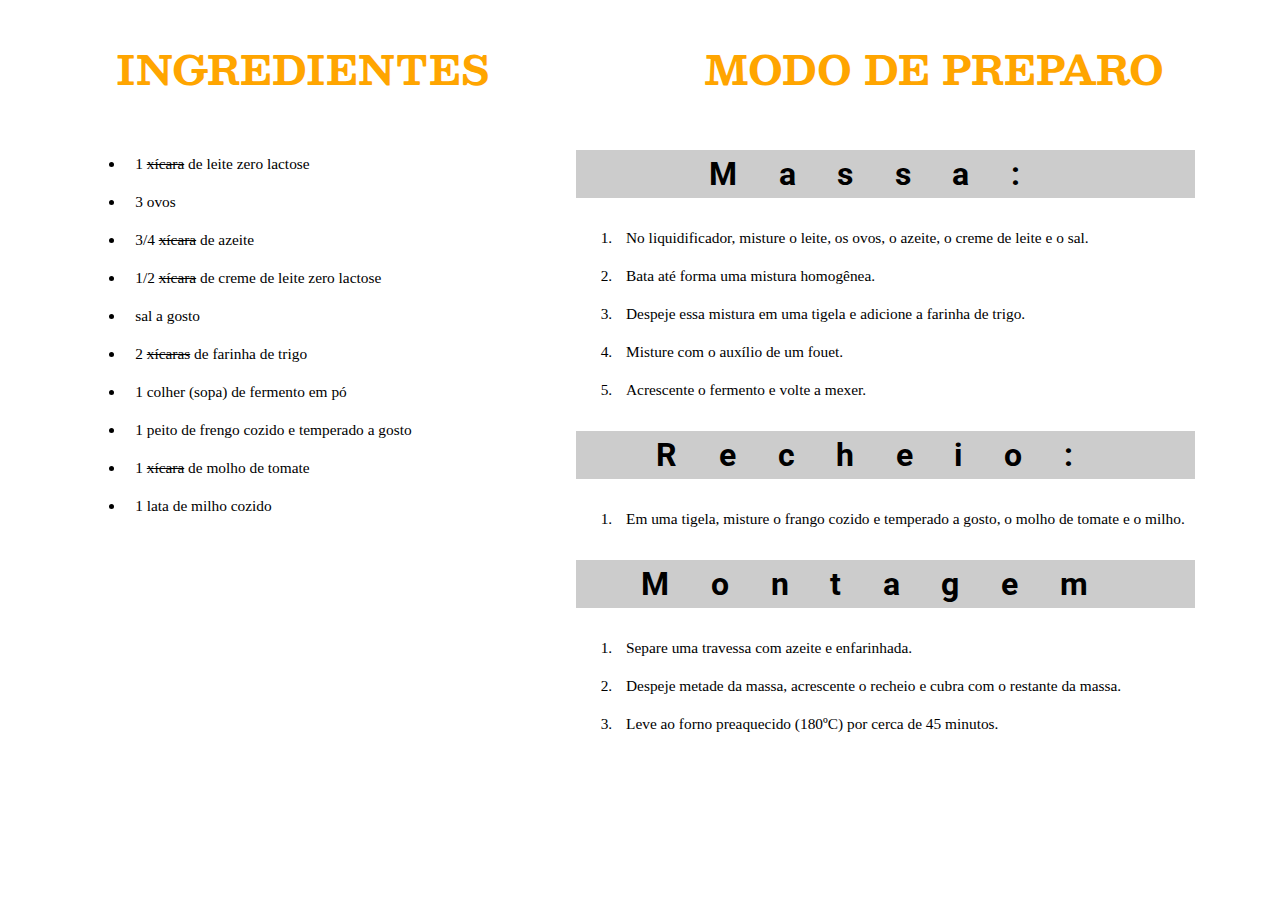
<file: atividade01/index.html>
<!DOCTYPE html>
<html lang="pt-br">
    <head>
        <meta charset="UTF-8">
        <meta http-equiv="X-UA-Compatible" content="IE=edge">
        <meta name="viewport" content="width=device-width, initial-scale=1.0">
        <link rel="stylesheet" href="style.css"> 
        <title>Atividade</title>
    </head>
    <body>
        <header>
            <h1>Ingredientes</h1>
            <h1>Modo de Preparo</h1>
        </header>
        <section>
            <div id="ingredientes">
                <ul>
                    <li>1 <span class="xicara">xícara</span> de leite zero lactose</li>
                    <li>3 ovos</li>
                    <li>3/4 <span class="xicara">xícara</span> de azeite</li>
                    <li>1/2 <span class="xicara">xícara</span> de creme de leite zero lactose</li>
                    <li>sal a gosto</li>
                    <li>2 <span class="xicara">xícaras</span> de farinha de trigo</li>
                    <li>1 colher (sopa) de fermento em pó</li>
                    <li>1 peito de frengo cozido e temperado a gosto</li>
                    <li>1 <span class="xicara">xícara</span> de molho de tomate</li>
                    <li>1 lata de milho cozido</li>
                </ul>
            </div>
            <div id="preparo">
                <h1 class="sub_Titulos">Massa:</h1>
                <ol>
                    <li>
                        No liquidificador, misture o leite, os ovos, o azeite, o creme de leite e o sal.
                    </li>
                    <li>
                        Bata até forma uma mistura homogênea.
                    </li>
                    <li>
                        Despeje essa mistura em uma tigela e adicione a farinha de trigo.
                    </li>
                    <li>
                        Misture com o auxílio de um fouet.
                    </li>
                    <li>
                        Acrescente o fermento e volte a mexer.
                    </li>
                </ol>
                <div id="recheio">
                    <h1 class="sub_Titulos">Recheio:</h1>
                    <ol>
                        <li>Em uma tigela, misture o frango cozido e temperado a gosto, o molho de tomate e o milho.</li>
                    </ol>
                </div>
                <div id="montagem" >
                    <h1 class="sub_Titulos">Montagem</h1>
                    <ol>
                        <li>
                            Separe uma travessa com azeite e enfarinhada.
                        </li>
                        <li>
                            Despeje metade da massa, acrescente o recheio e cubra com o restante da massa.
                        </li>
                        <li>
                            Leve ao forno preaquecido (180ºC) por cerca de 45 minutos.
                        </li>
                    </ol>
                </div>
            </div>
        </section>
    </body>
</html>
</file>
<file: atividade01/style.css>
@import url('https://fonts.googleapis.com/css2?family=Roboto:wght@500&display=swap');
@import url('https://fonts.googleapis.com/css2?family=Besley:wght@500&display=swap');
/*
    font-family: 'Roboto', sans-serif;
    font-family: 'Besley', serif;
*/
header, section{
    display: flex;
    justify-content: space-around;
}
header h1{
    font-size: 2.5em;
    color: orange;
    font-family: 'Besley', serif;
    text-transform: uppercase;
}
.sub_Titulos{
    font-family: 'Roboto', sans-serif;
    text-align: center;
    background-color: #ccc;
    padding: 5px;
    letter-spacing: 1.3em;
}
.xicara{
    text-decoration: line-through;
}
li{
    padding: 10px;
    font-size: 1.2vw;
}
</file>
